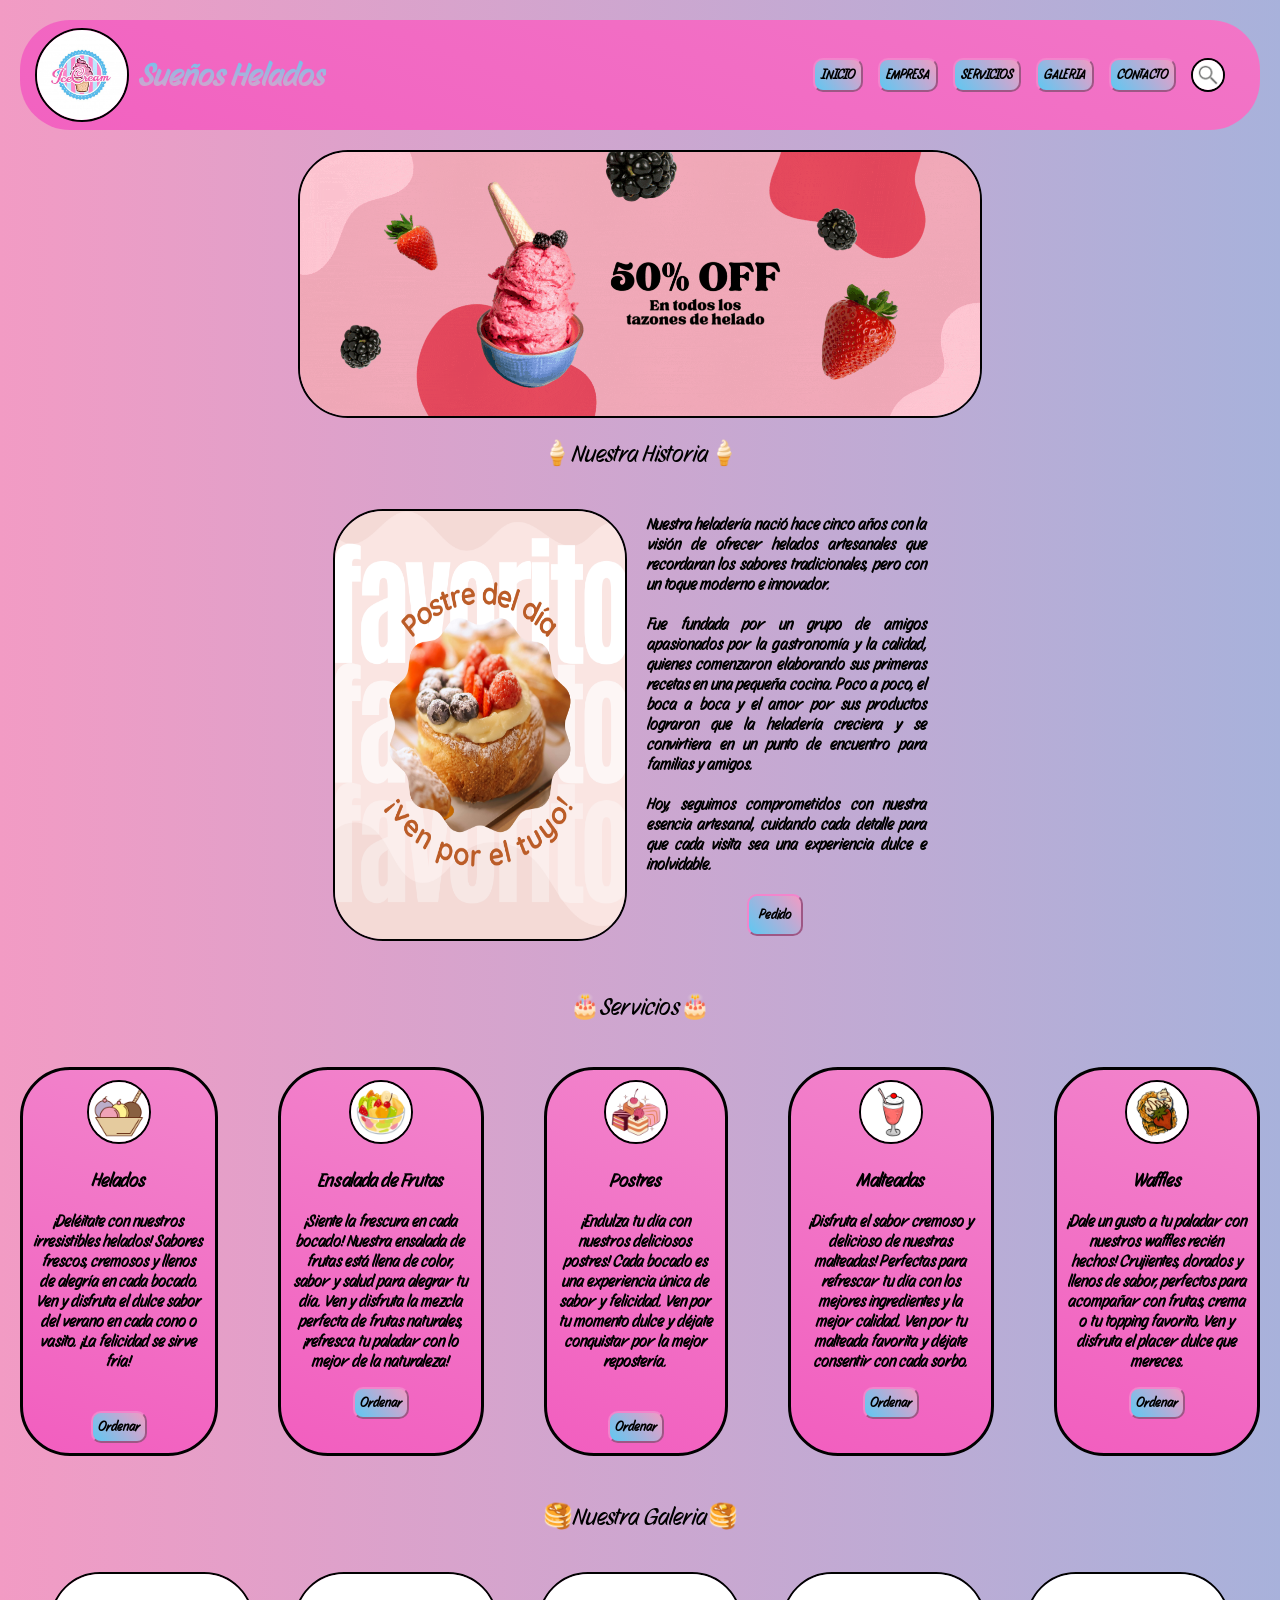
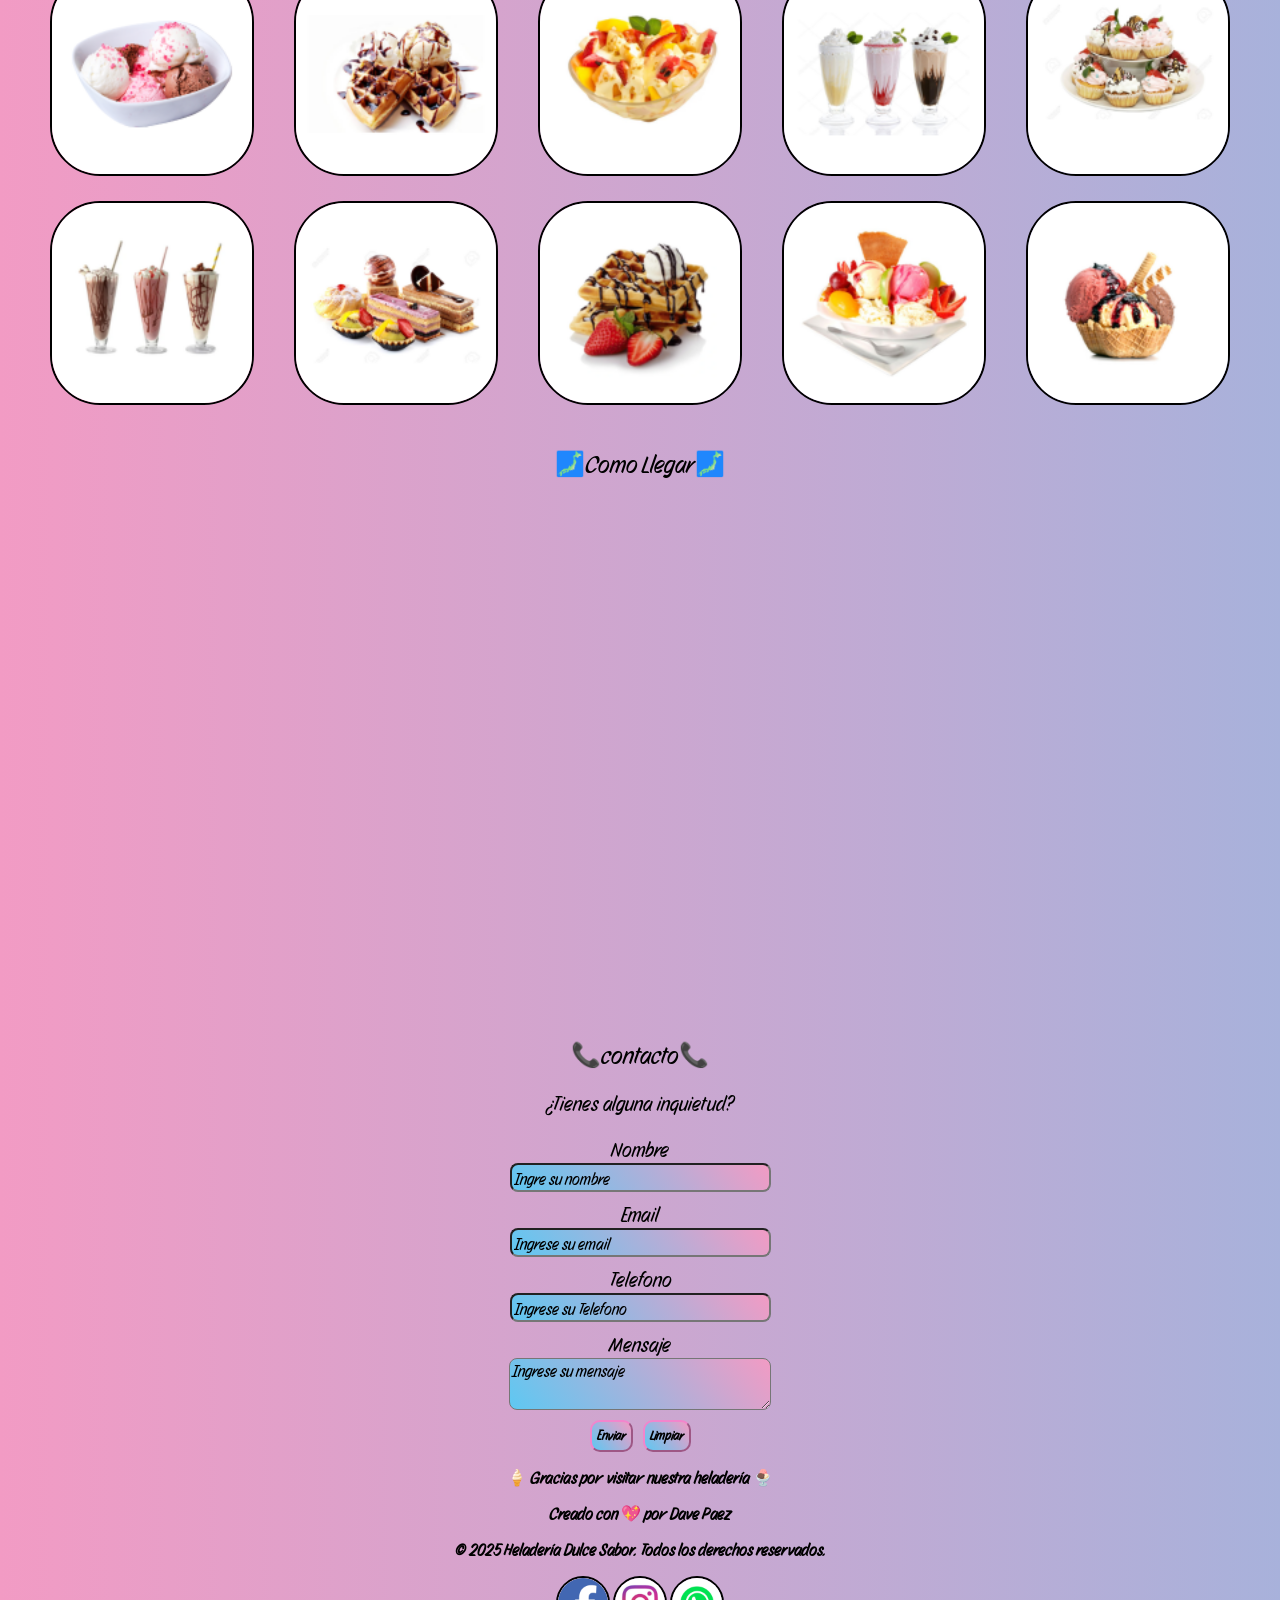
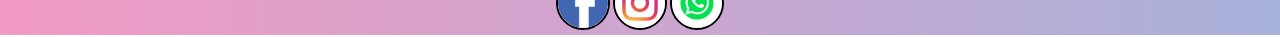
<file: index.html>
<!DOCTYPE html>
<html lang="es">
<head>
    <meta charset="UTF-8">
    <meta name="viewport" content="width=device-width, initial-scale=1.0">
    <link rel="stylesheet" href="css/Style.css">
    <title>Heladeria</title>
</head>
<body>
    <header>
        <div class="logo">
            <img src="img/logo.png" alt="logo" width="90">
            <h1>Sueños Helados</h1>
        </div>
    <nav>
        <div class="menu">
            <ul class="servicios">
            <button class="servicios2"><a href="#">INICIO</a></button>
            <button class="servicios2"><a href="#">EMPRESA</a></button>
            <button class="servicios2"><a href="#">SERVICIOS</a></button>
            <button class="servicios2"><a href="#">GALERIA</a></button>
            <button class="servicios2"><a href="#">CONTACTO</a></button>
            <img src="img/lupa.png" alt="lupa" width="30">
            </ul>
        </div>
    </nav>
    </header>
    <main>
        <section>
            <div class="banner">
            <img src="img/banner.gif" alt="banner" width="680">
            </div>
        </section>
        <section>
            <h2 class="titulos">🍦Nuestra Historia🍦</h2>
            <br>
            <nav class="historia">
                <img src="img/historia.png" alt="historia" width="290">
                <p class="historia2">Nuestra heladería nació hace cinco años con la visión de ofrecer helados artesanales que recordaran los sabores tradicionales, pero con un toque moderno e innovador. <br><br>Fue fundada por un grupo de amigos apasionados por la gastronomía y la calidad, quienes comenzaron elaborando sus primeras recetas en una pequeña cocina. Poco a poco, el boca a boca y el amor por sus productos lograron que la heladería creciera y se convirtiera en un punto de encuentro para familias y amigos. <br><br> Hoy, seguimos comprometidos con nuestra esencia artesanal, cuidando cada detalle para que cada visita sea una experiencia dulce e inolvidable. <br><br>
                <button class="historia3"><a href="#">Pedido</a></button></p>
            </nav>
        </section>
        <section class="section2">
            <h2 class="titulos">🎂Servicios🎂</h2>
            <br>
            <div class="orden-servicios">
                <div class="menu2">
                <img src="img/servicios1.png" alt="helados" width="60px">
                <h3>Helados</h3>
                <p class="comida">¡Deléitate con nuestros irresistibles helados! Sabores frescos, cremosos y llenos de alegría en cada bocado. Ven y disfruta el dulce sabor del verano en cada cono o vasito. ¡La felicidad se sirve fría!</p>
                <button class="menu3"><a href="https://wa.me/+573215955630">Ordenar</a></button>
                </div>
                <div class="menu2">
                <img src="img/servicios2.png" alt="ensalada-de-frutas" width="60px">
                <h3>Ensalada de Frutas</h3>
                <p>¡Siente la frescura en cada bocado! Nuestra ensalada de frutas está llena de color, sabor y salud para alegrar tu día. Ven y disfruta la mezcla perfecta de frutas naturales, ¡refresca tu paladar con lo mejor de la naturaleza!</p>
                <button class="menu3"><a href="https://wa.me/+573215955630">Ordenar</a></button>
                </div>
                <div class="menu2">
                <img src="img/servicios3.png" alt="postres" width="60px">
                <h3>Postres</h3>
                <p class="comida">¡Endulza tu día con nuestros deliciosos postres! Cada bocado es una experiencia única de sabor y felicidad. Ven por tu momento dulce y déjate conquistar por la mejor repostería.</p>
                <button class="menu3"><a href="https://wa.me/+573215955630">Ordenar</a></button>
                </div>
                <div class="menu2">
                <img src="img/servicios4.png" alt="malteadas" width="60px">
                <h3>Malteadas</h3>
                <p>¡Disfruta el sabor cremoso y delicioso de nuestras malteadas! Perfectas para refrescar tu día con los mejores ingredientes y la mejor calidad. Ven por tu malteada favorita y déjate consentir con cada sorbo.</p>
                <button class="menu3"><a href="https://wa.me/+573215955630">Ordenar</a></button>
                </div>
                <div class="menu2">
                <img src="img/servicios5.png" alt="waffles" width="60px">
                <h3>Waffles</h3>
                <p>¡Dale un gusto a tu paladar con nuestros waffles recién hechos! Crujientes, dorados y llenos de sabor, perfectos para acompañar con frutas, crema o tu topping favorito. Ven y disfruta el placer dulce que mereces.</p>
                <button class="menu3"><a href="https://wa.me/+573215955630">Ordenar</a></button>
                </div>
            </div>
        </section>
        <br>
        <section>
            <h2 class="titulos">🥞Nuestra Galeria🥞</h2>
            <br>
            <div class="alimentos">
                <div>
                    <img src="img/galeria1.png" alt="galeria" width="200">
                </div>
                <div>
                    <img src="img/galeria10.png" alt="galeria" width="200">
                </div>
                <div>
                    <img src="img/galeria2.png" alt="galeria" width="200">
                </div>
                <div>
                    <img src="img/galeria9.png" alt="galeria" width="200">
                </div>
                <div>
                    <img src="img/galeria3.png" alt="galeria" width="200">
                </div>
            </div>
            <br>
            <div class="alimentos">  
                <div>
                    <img src="img/galeria4.png" alt="galeria" width="200">
                </div>
                <div>
                    <img src="img/galeria8.png" alt="galeria" width="200">
                </div>
                <div>
                    <img src="img/galeria5.png" alt="galeria" width="200">
                </div>
                <div>
                    <img src="img/galeria7.png" alt="galeria" width="200">
                </div>
                <div>
                    <img src="img/galeria6.png" alt="galeria" width="200">
                </div>
            </div>
        </section>
        <br>
        <section>
            <h2 class="titulos">🗾Como Llegar🗾</h2>
            <div class="mapa">
            <iframe src="https://www.google.com/maps/embed?pb=!1m18!1m12!1m3!1d3966.2416409464604!2d-75.5993343!3d6.231842699999999!2m3!1f0!2f0!3f0!3m2!1i1024!2i768!4f13.1!3m3!1m2!1s0x8e442946f0925143%3A0xd32595249581d978!2sHelados%20Dulcinea!5e0!3m2!1ses-419!2sco!4v1757891105752!5m2!1ses-419!2sco" width="800" height="500" style="border:0;" allowfullscreen="" loading="lazy" referrerpolicy="no-referrer-when-downgrade"></iframe>
            </div>
        </section>
        <section>
            <h2 class="titulos">📞contacto📞</h2>
            <p class="contacto">¿Tienes alguna inquietud?</p>
            <form action="#" method="post">
                <div class="formulario">
                    <label for="name">Nombre</label>
                    <input type="text" id="name" name="Nombre" placeholder="Ingre su nombre" required>
                </div>
                <div class="formulario">
                    <label for="email">Email</label>
                    <input type="email" id="email" name="Email" placeholder="Ingrese su email" required>
                </div>
                <div class="formulario">
                    <label for="telphone">Telefono</label>
                    <input type="tel" id="telphone" name="Telefono" placeholder="Ingrese su Telefono">
                </div>
                <div class="formulario">
                    <label for="message">Mensaje</label>
                    <textarea name="message" id="Mensaje" placeholder="Ingrese su mensaje" required></textarea>
                </div>
                <div class="botones">
                <button class="from1" type="submit">Enviar</button>
                <button class="from1" type="reset">Limpiar</button>
                </div>
            </form>
        </section>
    </main>
    <footer>
        <div class="footer">
        <p>🍦 Gracias por visitar nuestra heladería 🍨</p>
        <p>Creado con 💖 por Dave Paez</p>
        <p>© 2025 Heladería Dulce Sabor. Todos los derechos reservados.</p>
        </div>
        <div class="footer">
            <img src="img/contacto1.png" alt="contacto" width="50">
            <img src="img/contacto2.png" alt="contacto" width="50">
            <img src="img/contacto3.png" alt="contacto" width="50">
        </div>
    </footer>
</body>
</html>
</file>
<file: css/Style.css>
@import url('https://fonts.googleapis.com/css2?family=Bitcount+Single:wght@100..900&family=Playfair+Display:ital,wght@0,400..900;1,400..900&family=Story+Script&display=swap');
body{
    font-family: "Story Script", sans-serif;
    background: linear-gradient(90deg, #F29BC4, #5EC8F2);
    background-size: 200% 200%;
    margin: 0;
    padding: 0;
}

header{
    display: flex; 
    align-items: center;
    justify-content: space-between;
    background: linear-gradient(20deg, #F25EBF, #F285CC);
    border-radius: 50px;
    background-size: 200% 200%;
    padding: 15px;
    height: 80px;
    margin: 20px;
    position: sticky;
    top: 0;
    z-index: 1000;
}

.logo{
    display: flex; 
    align-items: center;
    gap: 10px;

}

h1{
    background-image: linear-gradient(#5EC8F2, #F29BC4);
    -webkit-background-clip:text;
    background-clip:text;
    color: transparent;
    display: inline-block;
}

img{
    border: 2px solid ;
    border-radius: 50px;
}

img:hover{
    opacity: .3;
    transition: 0.5s;
}

.servicios{
    list-style: none; 
    display: flex; 
    gap: 15px; 
    padding: 0; 
    margin: 0;
}

a{
    text-decoration: none;
    color: black;
}

nav{
    text-align: center;
}

.servicios2{
    font-family: "Story Script", sans-serif;
    text-decoration: none; 
    font-weight: bold;
    border-radius: 10px;
    padding: 6px;
    background:linear-gradient(50deg, #5EC8F2, #F29BC4);
    color: black;
    border-color:#F285CC;
}

.servicios2:hover{
    opacity: .3;
    transition: 0.5s;
}

.menu{
    margin-right: 20px;
    border-radius: 20px;
}

.banner{
    display: flex;
    justify-content: center;
    margin: 20px;
}

.titulos{
    text-align: center;
    font-weight:lighter;
}

.historia{
    display: flex;
    justify-content: center;
    text-align: center;
    margin-bottom: 50px;
}

.historia2{
    max-width: 280px;
    margin: 5px 20px;
    text-align:justify;
    font-weight:bold;
}

.historia3{
    font-family: "Story Script", sans-serif;
    text-decoration: none; 
    font-weight: bolder;
    border-radius: 10px;
    padding: 10px;
    background:linear-gradient(50deg, #5EC8F2, #F29BC4);
    color: black;
    border-color:#F285CC;
    margin-left: 100px;
}

.menu2{
    text-align: center;
    max-width: 180px;
    margin: 5px 20px;
    padding: 10px;
    font-weight: bold;
    background: linear-gradient(20deg, #F25EBF, #F285CC);
    border-radius: 50px;
    border: solid black;
}

.menu3{
    font-family: "Story Script", sans-serif;
    text-decoration: none;
    font-weight: bolder;
    border-radius: 10px;
    padding: 5px;
    background: linear-gradient(50deg, #5EC8F2, #F29BC4);
    color: black;
    border-color: #F285CC;
}

.orden-servicios{
    display: flex;
    justify-content: center;
    gap: 20px;
}

.comida{
    margin-bottom: 40px;
}

.alimentos{
    display: flex;
    justify-content: center;
    gap: 40px;
}

.mapa{
    margin: 30px auto 30px auto;
    padding: 5px; 
    height: 500px; 
    width: 800px; 
    box-sizing: border-box;
}

.contacto{
    text-align: center;
    font-size: 20px;
}

.formulario{
    display: flex;
    flex-direction: column;
    justify-content: center;
    align-items: center;
    margin: 10px;
    font-size: 20px; 
}

.from1{
    font-family: "Story Script", sans-serif;
    font-weight: bolder;
    border-radius: 10px;
    padding: 5px;
    background: linear-gradient(50deg, #5EC8F2, #F29BC4);
    color: black;
    border-color: #F285CC;
}

.botones {
    display: flex;
    justify-content: center;
    gap: 10px;
    margin-top: 10px;
}

input, textarea{
    background: linear-gradient(50deg, #5EC8F2, #F29BC4);
    font-size: 20px;
    border-radius: 8px;
}

::placeholder{
    color: black;
    font-family: "Story Script", sans-serif;
    font-size: 16px;
}

.footer{
    text-align: center;
    font-weight: bold;
}
</file>
